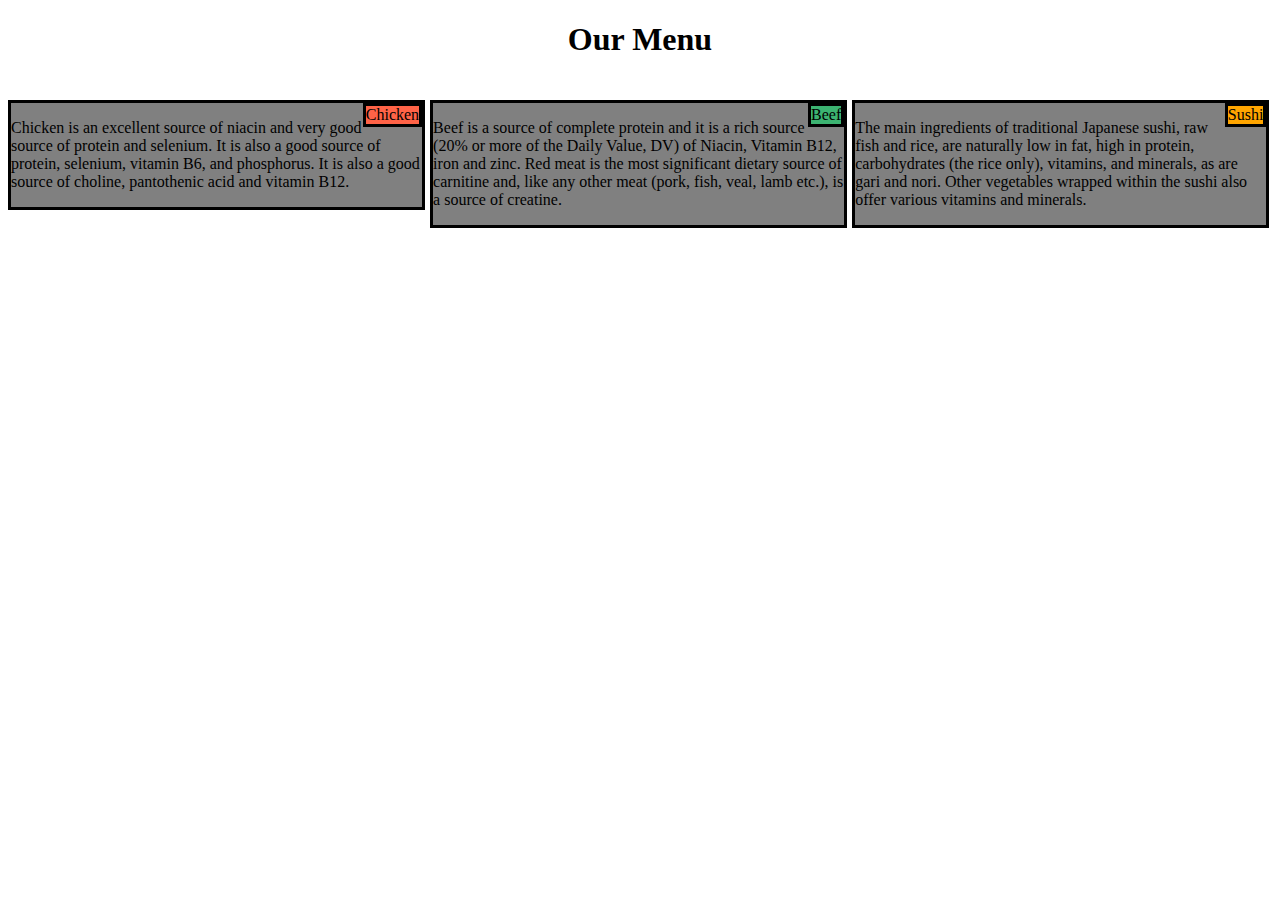
<file: module2-solution/index.html>
<!DOCTYPE html>
<html>
<head>
	<meta charset="utf-8">
	<meta name="viewport" content="width=device-width, initial-scale=1">
	<title> Module 2 Assignment</title>
	<link rel="stylesheet" href="styles.css">
</head>
<body>
	<h1> Our Menu</h1>
	<div class="row">
		<div class="chicken col-lg-4 col-md-6 col-sm-12"><span class="hd1">Chicken</span><p>Chicken is an excellent source of niacin and very good source of protein and selenium. It is also a good source of protein, selenium, vitamin B6, and phosphorus. It is also a good source of choline, pantothenic acid and vitamin B12.</p>
		</div>
		<div class="beef col-lg-4 col-md-6 col-sm-12"><span class="hd2"> Beef</span> <p>Beef is a source of complete protein and it is a rich source (20% or more of the Daily Value, DV) of Niacin, Vitamin B12, iron and zinc. Red meat is the most significant dietary source of carnitine and, like any other meat (pork, fish, veal, lamb etc.), is a source of creatine.</p>
		</div>
		<div class="sushi col-lg-4 col-md-6 col-sm-12"><span class="hd3"> Sushi </span> <p>The main ingredients of traditional Japanese sushi, raw fish and rice, are naturally low in fat, high in protein, carbohydrates (the rice only), vitamins, and minerals, as are gari and nori. Other vegetables wrapped within the sushi also offer various vitamins and minerals.</p>
		</div>
	</div>
		



</body>
</html>
</file>
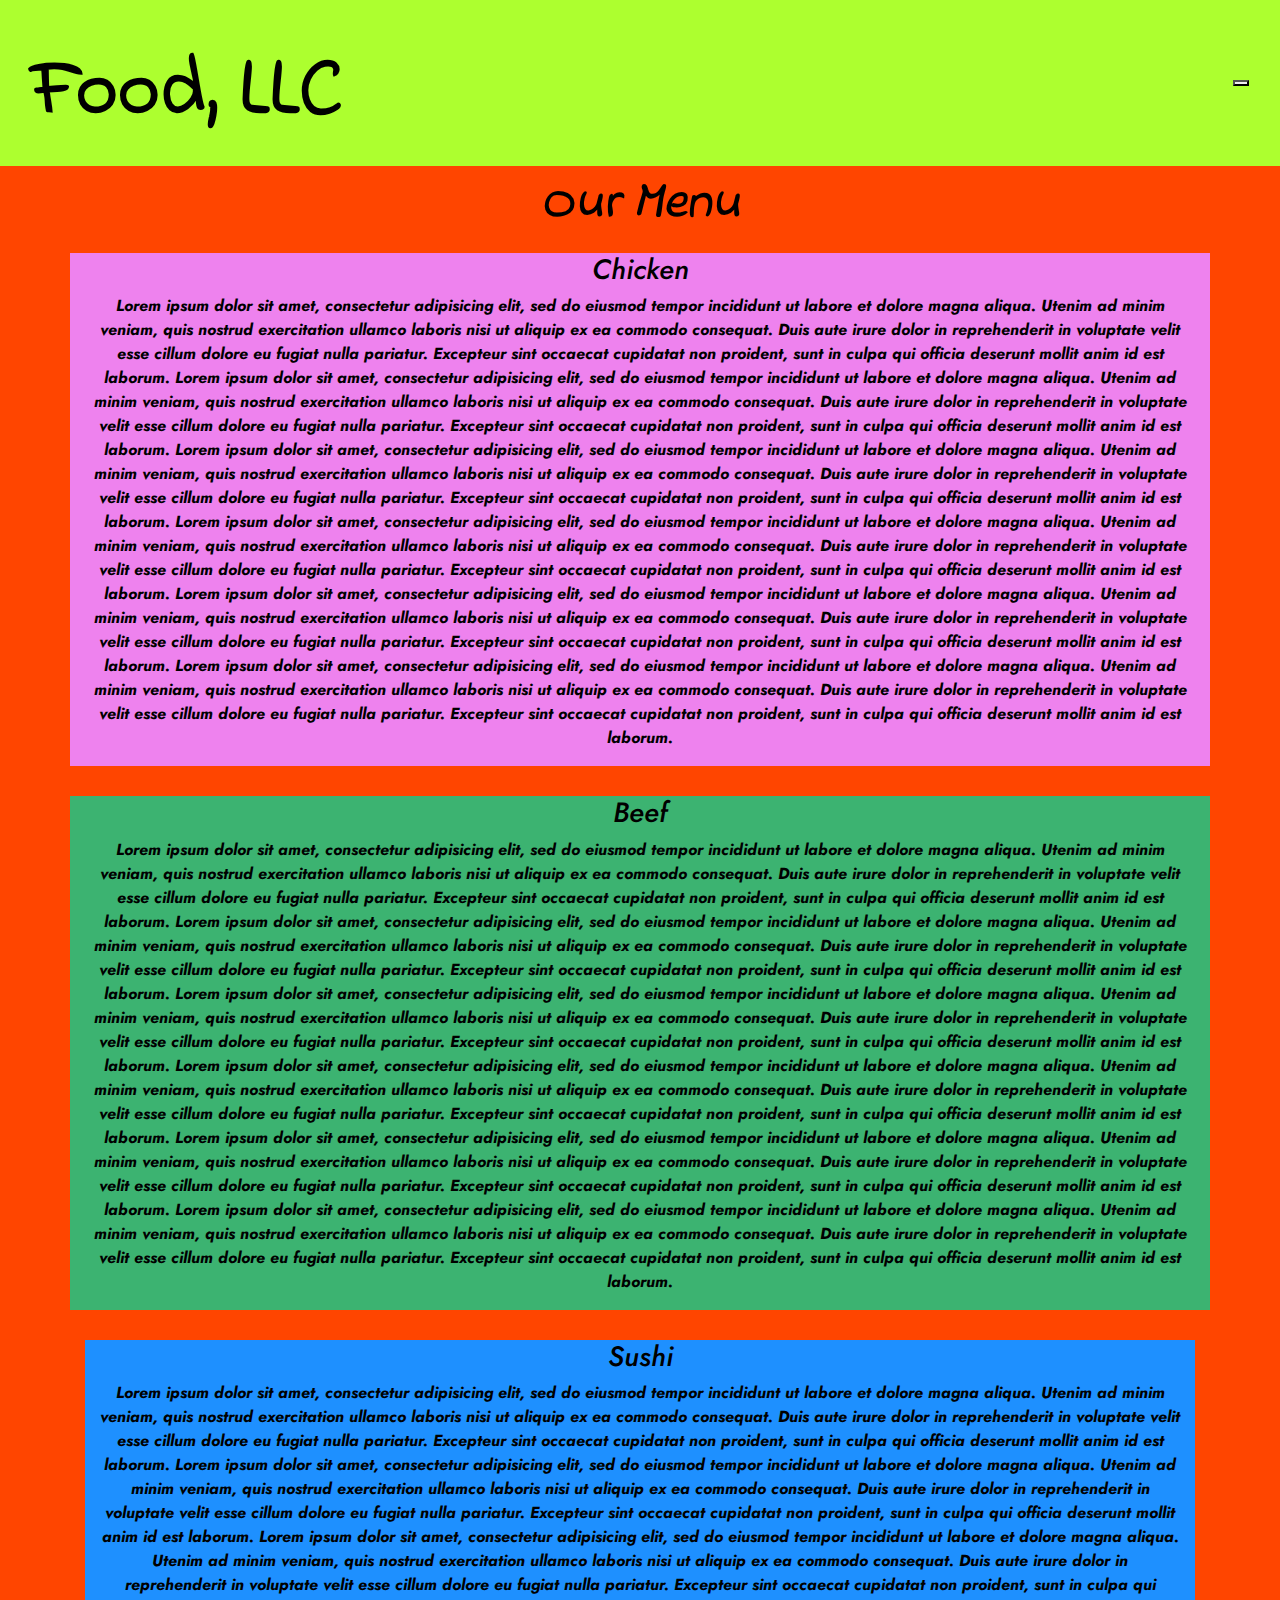
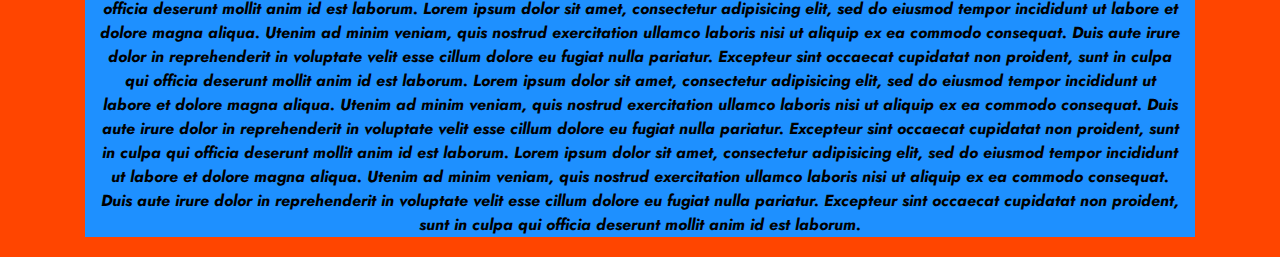
<file: module3-solution/index.html>
<!DOCTYPE html>
<html lang="en">
<head>
	<meta charset="utf-8">
	<meta http-equiv="X-UA-Compatible" content="IE=edge">
	<meta name="viewport" content="width=device-width, initial-scale=1">
	<title>Assignment solution for Module-3</title>
	<link rel="stylesheet" href="css/bootstrap.min.css">
	<link rel="stylesheet" href="styles.css">
	<link href="https://fonts.googleapis.com/css2?family=Indie+Flower&display=swap" rel="stylesheet" type="text/css">
	<link href="https://fonts.googleapis.com/css2?family=Indie+Flower&display=swap" rel="stylesheet">
	<link href="https://fonts.googleapis.com/css2?family=Jost:ital@1&display=swap" rel="stylesheet">
</head>
<body>
	<header>
		<nav id="header-nav" class="navbar navbar-default">
 		 	<div class="container-fluid">
				<div class="navbar-header">
					<div class="navbar-brand">
						<a href="index.html" class="hp-link">
						<span class="our-menu">Food, LLC</span>
						</a>
					</div>
				</div>
				
					<button class="navbar-toggle visible-xs" type="button" data-toggle="collapse" data-target="#collapsable-nav"  		aria-expanded="false">
        					<span class="sr-only">Toggle navigation</span>
        					<span class="icon-bar"></span>
       						<span class="icon-bar"></span>
        					<span class="icon-bar"></span>
     				</button>
				</div>
				<div id="collapsable-nav" class="collapse navbar-collapse" aria-expanded="false" style="height:1px">
					<ul id="nav-list" class="nav navbar-nav navbar-right hidden-lg hidden-md hidden-sm">
						<li>
							<a href="#item1"><br class="hidden-xs">Chicken</a>
							<li>
							<a href="#item2"><br class="hidden-xs">Beef</a>
							<li>
							<a href="#item3
							"><br class="hidden-xs">Sushi</a>


				
			</div>
		</nav>
	</header>
	<div id="main-content" class="container"> 
     Our Menu
     <div class="row">
     <div id="item1" class="container">
     <h3 class="chicken">Chicken</h3>
     <p class="content1"> Lorem ipsum dolor sit amet, consectetur adipisicing elit, sed do eiusmod tempor incididunt ut labore et dolore magna aliqua. Utenim ad minim veniam, quis nostrud exercitation ullamco laboris nisi ut aliquip ex ea commodo consequat. Duis aute irure dolor in reprehenderit in voluptate velit esse cillum dolore eu fugiat nulla pariatur. Excepteur sint occaecat cupidatat non proident, sunt in culpa qui officia deserunt mollit anim id est laborum. Lorem ipsum dolor sit amet, consectetur adipisicing elit, sed do eiusmod tempor incididunt ut labore et dolore magna aliqua. Utenim ad minim veniam, quis nostrud exercitation ullamco laboris nisi ut aliquip ex ea commodo consequat. Duis aute irure dolor in reprehenderit in voluptate velit esse cillum dolore eu fugiat nulla pariatur. Excepteur sint occaecat cupidatat non proident, sunt in culpa qui officia deserunt mollit anim id est laborum. Lorem ipsum dolor sit amet, consectetur adipisicing elit, sed do eiusmod tempor incididunt ut labore et dolore magna aliqua. Utenim ad minim veniam, quis nostrud exercitation ullamco laboris nisi ut aliquip ex ea commodo consequat. Duis aute irure dolor in reprehenderit in voluptate velit esse cillum dolore eu fugiat nulla pariatur. Excepteur sint occaecat cupidatat non proident, sunt in culpa qui officia deserunt mollit anim id est laborum. Lorem ipsum dolor sit amet, consectetur adipisicing elit, sed do eiusmod tempor incididunt ut labore et dolore magna aliqua. Utenim ad minim veniam, quis nostrud exercitation ullamco laboris nisi ut aliquip ex ea commodo consequat. Duis aute irure dolor in reprehenderit in voluptate velit esse cillum dolore eu fugiat nulla pariatur. Excepteur sint occaecat cupidatat non proident, sunt in culpa qui officia deserunt mollit anim id est laborum. Lorem ipsum dolor sit amet, consectetur adipisicing elit, sed do eiusmod tempor incididunt ut labore et dolore magna aliqua. Utenim ad minim veniam, quis nostrud exercitation ullamco laboris nisi ut aliquip ex ea commodo consequat. Duis aute irure dolor in reprehenderit in voluptate velit esse cillum dolore eu fugiat nulla pariatur. Excepteur sint occaecat cupidatat non proident, sunt in culpa qui officia deserunt mollit anim id est laborum. Lorem ipsum dolor sit amet, consectetur adipisicing elit, sed do eiusmod tempor incididunt ut labore et dolore magna aliqua. Utenim ad minim veniam, quis nostrud exercitation ullamco laboris nisi ut aliquip ex ea commodo consequat. Duis aute irure dolor in reprehenderit in voluptate velit esse cillum dolore eu fugiat nulla pariatur. Excepteur sint occaecat cupidatat non proident, sunt in culpa qui officia deserunt mollit anim id est laborum.</p>
 </div>
      <div id="item2" class="container">
    	<h3 class="beef">Beef</h3>
    		 <p class="content2"> Lorem ipsum dolor sit amet, consectetur adipisicing elit, sed do eiusmod tempor incididunt ut labore et dolore magna aliqua. Utenim ad minim veniam, quis nostrud exercitation ullamco laboris nisi ut aliquip ex ea commodo consequat. Duis aute irure dolor in reprehenderit in voluptate velit esse cillum dolore eu fugiat nulla pariatur. Excepteur sint occaecat cupidatat non proident, sunt in culpa qui officia deserunt mollit anim id est laborum. Lorem ipsum dolor sit amet, consectetur adipisicing elit, sed do eiusmod tempor incididunt ut labore et dolore magna aliqua. Utenim ad minim veniam, quis nostrud exercitation ullamco laboris nisi ut aliquip ex ea commodo consequat. Duis aute irure dolor in reprehenderit in voluptate velit esse cillum dolore eu fugiat nulla pariatur. Excepteur sint occaecat cupidatat non proident, sunt in culpa qui officia deserunt mollit anim id est laborum. Lorem ipsum dolor sit amet, consectetur adipisicing elit, sed do eiusmod tempor incididunt ut labore et dolore magna aliqua. Utenim ad minim veniam, quis nostrud exercitation ullamco laboris nisi ut aliquip ex ea commodo consequat. Duis aute irure dolor in reprehenderit in voluptate velit esse cillum dolore eu fugiat nulla pariatur. Excepteur sint occaecat cupidatat non proident, sunt in culpa qui officia deserunt mollit anim id est laborum. Lorem ipsum dolor sit amet, consectetur adipisicing elit, sed do eiusmod tempor incididunt ut labore et dolore magna aliqua. Utenim ad minim veniam, quis nostrud exercitation ullamco laboris nisi ut aliquip ex ea commodo consequat. Duis aute irure dolor in reprehenderit in voluptate velit esse cillum dolore eu fugiat nulla pariatur. Excepteur sint occaecat cupidatat non proident, sunt in culpa qui officia deserunt mollit anim id est laborum. Lorem ipsum dolor sit amet, consectetur adipisicing elit, sed do eiusmod tempor incididunt ut labore et dolore magna aliqua. Utenim ad minim veniam, quis nostrud exercitation ullamco laboris nisi ut aliquip ex ea commodo consequat. Duis aute irure dolor in reprehenderit in voluptate velit esse cillum dolore eu fugiat nulla pariatur. Excepteur sint occaecat cupidatat non proident, sunt in culpa qui officia deserunt mollit anim id est laborum. Lorem ipsum dolor sit amet, consectetur adipisicing elit, sed do eiusmod tempor incididunt ut labore et dolore magna aliqua. Utenim ad minim veniam, quis nostrud exercitation ullamco laboris nisi ut aliquip ex ea commodo consequat. Duis aute irure dolor in reprehenderit in voluptate velit esse cillum dolore eu fugiat nulla pariatur. Excepteur sint occaecat cupidatat non proident, sunt in culpa qui officia deserunt mollit anim id est laborum.</p>
    	</div>
 </div>
  <div id="item3" class="container">
     <h3 class="sushi">Sushi</h3>
     <p class="content3"> Lorem ipsum dolor sit amet, consectetur adipisicing elit, sed do eiusmod tempor incididunt ut labore et dolore magna aliqua. Utenim ad minim veniam, quis nostrud exercitation ullamco laboris nisi ut aliquip ex ea commodo consequat. Duis aute irure dolor in reprehenderit in voluptate velit esse cillum dolore eu fugiat nulla pariatur. Excepteur sint occaecat cupidatat non proident, sunt in culpa qui officia deserunt mollit anim id est laborum. Lorem ipsum dolor sit amet, consectetur adipisicing elit, sed do eiusmod tempor incididunt ut labore et dolore magna aliqua. Utenim ad minim veniam, quis nostrud exercitation ullamco laboris nisi ut aliquip ex ea commodo consequat. Duis aute irure dolor in reprehenderit in voluptate velit esse cillum dolore eu fugiat nulla pariatur. Excepteur sint occaecat cupidatat non proident, sunt in culpa qui officia deserunt mollit anim id est laborum. Lorem ipsum dolor sit amet, consectetur adipisicing elit, sed do eiusmod tempor incididunt ut labore et dolore magna aliqua. Utenim ad minim veniam, quis nostrud exercitation ullamco laboris nisi ut aliquip ex ea commodo consequat. Duis aute irure dolor in reprehenderit in voluptate velit esse cillum dolore eu fugiat nulla pariatur. Excepteur sint occaecat cupidatat non proident, sunt in culpa qui officia deserunt mollit anim id est laborum. Lorem ipsum dolor sit amet, consectetur adipisicing elit, sed do eiusmod tempor incididunt ut labore et dolore magna aliqua. Utenim ad minim veniam, quis nostrud exercitation ullamco laboris nisi ut aliquip ex ea commodo consequat. Duis aute irure dolor in reprehenderit in voluptate velit esse cillum dolore eu fugiat nulla pariatur. Excepteur sint occaecat cupidatat non proident, sunt in culpa qui officia deserunt mollit anim id est laborum. Lorem ipsum dolor sit amet, consectetur adipisicing elit, sed do eiusmod tempor incididunt ut labore et dolore magna aliqua. Utenim ad minim veniam, quis nostrud exercitation ullamco laboris nisi ut aliquip ex ea commodo consequat. Duis aute irure dolor in reprehenderit in voluptate velit esse cillum dolore eu fugiat nulla pariatur. Excepteur sint occaecat cupidatat non proident, sunt in culpa qui officia deserunt mollit anim id est laborum. Lorem ipsum dolor sit amet, consectetur adipisicing elit, sed do eiusmod tempor incididunt ut labore et dolore magna aliqua. Utenim ad minim veniam, quis nostrud exercitation ullamco laboris nisi ut aliquip ex ea commodo consequat. Duis aute irure dolor in reprehenderit in voluptate velit esse cillum dolore eu fugiat nulla pariatur. Excepteur sint occaecat cupidatat non proident, sunt in culpa qui officia deserunt mollit anim id est laborum.</p>
 </div>







	<!-- jQuery (Bootstrap JS plugins depend on it) -->
 	<script src="js/jquery-3.5.1.min.js.js"></script>
 	<script src="js/bootstrap.min.js"></script>
 	
</body>
</html>
</file>
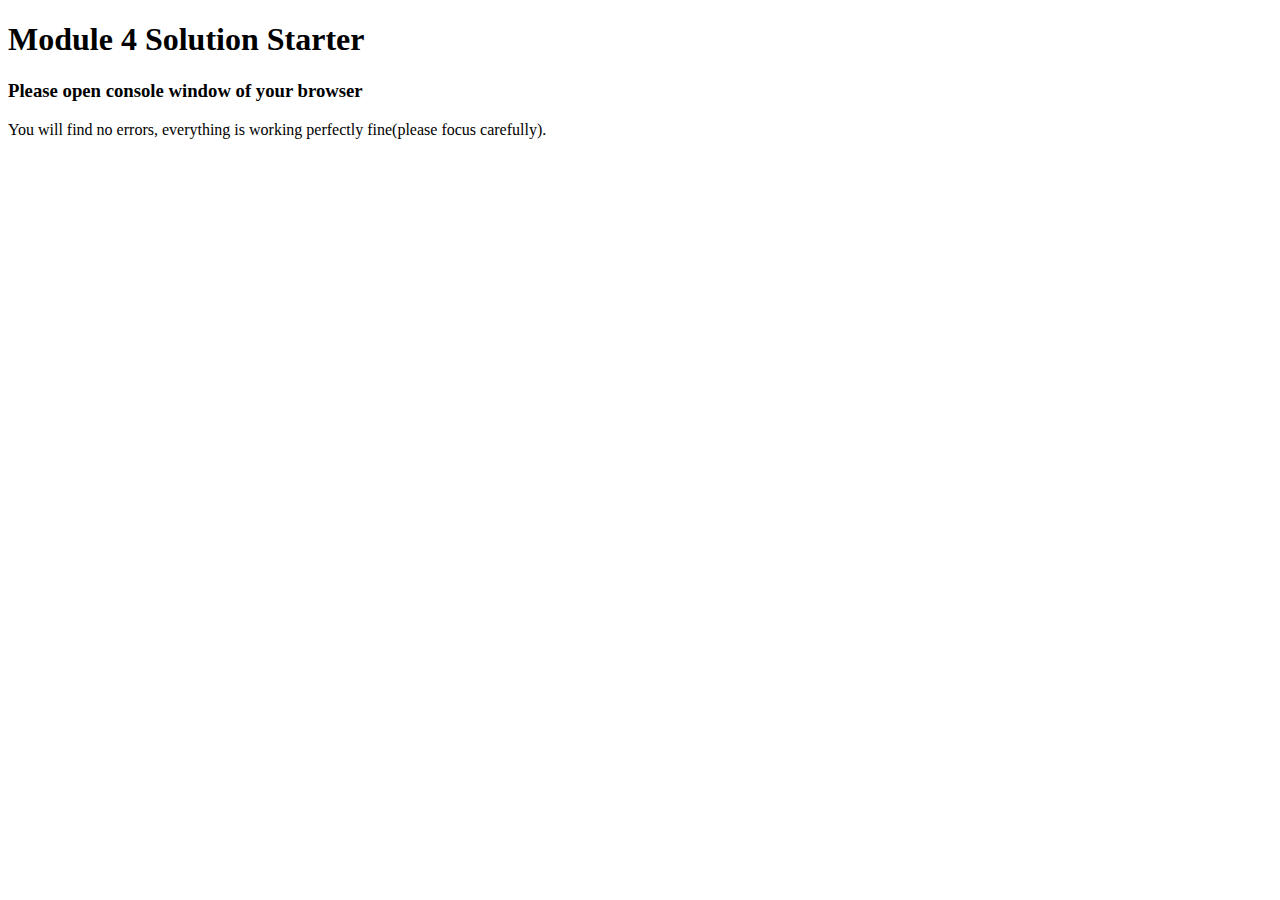
<file: module4-solution/index.html>
<!DOCTYPE html>
<html>
<head>
  <meta charset="utf-8">
  <title>Module 4 Solution Starter</title>
  <script src="SpeakHello.js"></script>
  <script src="SpeakGoodBye.js"></script>
  <script src="script.js"></script>
</head>
<body>
  <h1>Module 4 Solution Starter</h1>
  <h3> Please open console window of your browser</h3>
  <p> You will find no errors, everything is working perfectly fine(please focus carefully).</p> 
</body>
</html>
</file>
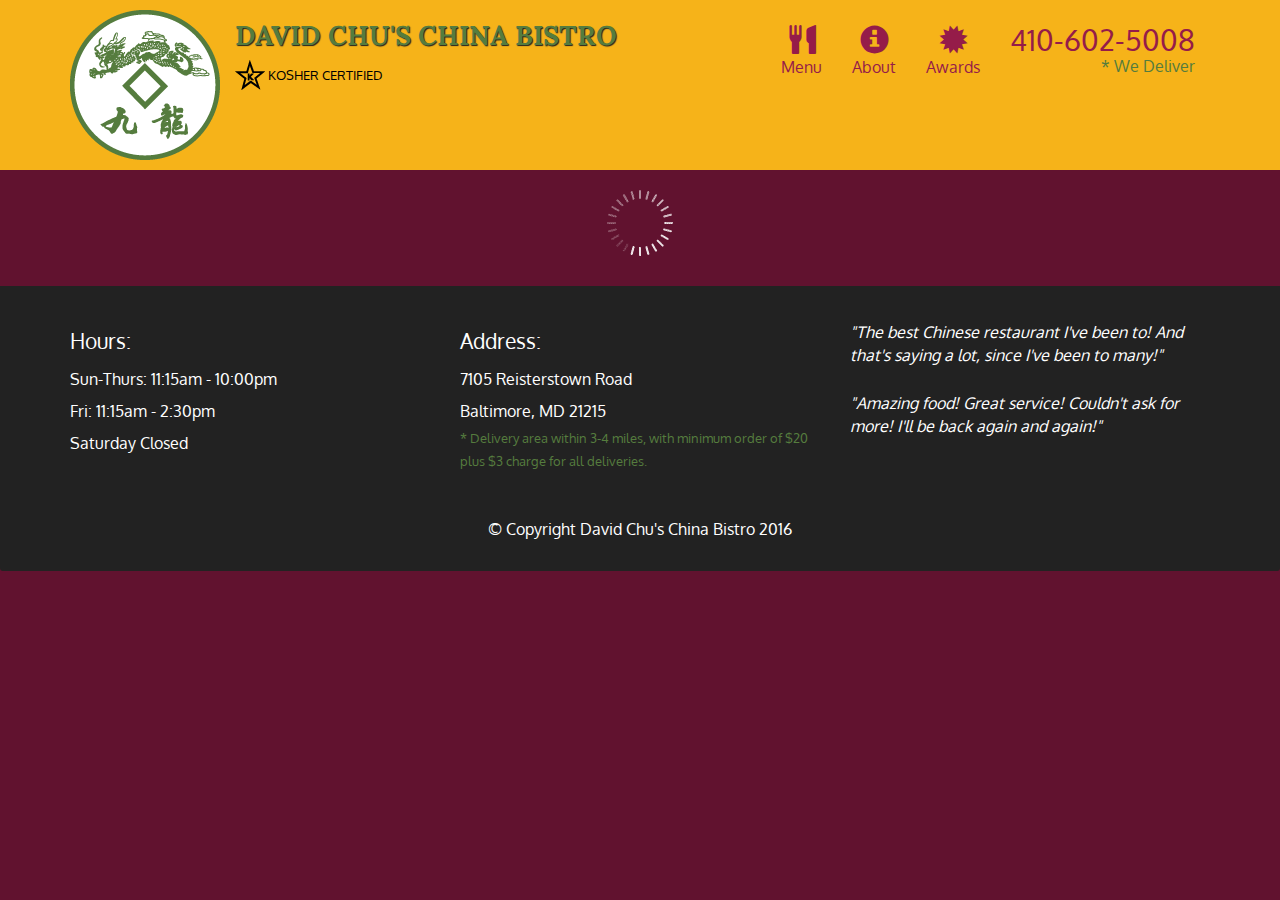
<file: module5-solution/index.html>
<!doctype html>
<html lang="en">
  <head>
    <meta charset="utf-8">
    <meta http-equiv="X-UA-Compatible" content="IE=edge">
    <meta name="viewport" content="width=device-width, initial-scale=1">
    <title>David Chu's China Bistro</title>
    <link rel="stylesheet" href="css/bootstrap.min.css">
    <link rel="stylesheet" href="css/styles.css">
    <link href='https://fonts.googleapis.com/css?family=Oxygen:400,300,700' rel='stylesheet' type='text/css'>
    <link href='https://fonts.googleapis.com/css?family=Lora' rel='stylesheet' type='text/css'>
  </head>
<body>
  <header>
    <nav id="header-nav" class="navbar navbar-default">
      <div class="container">
        <div class="navbar-header">
          <a href="index.html" class="pull-left visible-md visible-lg">
            <div id="logo-img" alt="Logo image"></div>
          </a>

          <div class="navbar-brand">
            <a href="index.html"><h1>David Chu's China Bistro</h1></a>
            <p>
              <img src="images/star-k-logo.png" alt="Kosher certification">
              <span>Kosher Certified</span>
            </p>
          </div>

          <button id="navbarToggle" type="button" class="navbar-toggle collapsed" data-toggle="collapse" data-target="#collapsable-nav" aria-expanded="false">
            <span class="sr-only">Toggle navigation</span>
            <span class="icon-bar"></span>
            <span class="icon-bar"></span>
            <span class="icon-bar"></span>
          </button>
        </div>
        
        <div id="collapsable-nav" class="collapse navbar-collapse">
           <ul id="nav-list" class="nav navbar-nav navbar-right">
            <li id="navHomeButton" class="visible-xs active">
              <a href="index.html">
                <span class="glyphicon glyphicon-home"></span> Home</a>
            </li>
            <li id="navMenuButton">
              <a href="#" onclick="$dc.loadMenuCategories();">
                <span class="glyphicon glyphicon-cutlery"></span><br class="hidden-xs"> Menu</a>
            </li>
            <li>
              <a href="#">
                <span class="glyphicon glyphicon-info-sign"></span><br class="hidden-xs"> About</a>
            </li>
            <li>
              <a href="#">
                <span class="glyphicon glyphicon-certificate"></span><br class="hidden-xs"> Awards</a>
            </li>
            <li id="phone" class="hidden-xs">
              <a href="tel:410-602-5008">
                <span>410-602-5008</span></a><div>* We Deliver</div>
            </li>
          </ul><!-- #nav-list -->
        </div><!-- .collapse .navbar-collapse -->
      </div><!-- .container -->
    </nav><!-- #header-nav -->
  </header>

  <div id="call-btn" class="visible-xs">
    <a class="btn" href="tel:410-602-5008">
    <span class="glyphicon glyphicon-earphone"></span>
    410-602-5008
    </a>
  </div>
  <div id="xs-deliver" class="text-center visible-xs">* We Deliver</div>

  <div id="main-content" class="container"></div>

  <footer class="panel-footer">
    <div class="container">
      <div class="row">
        <section id="hours" class="col-sm-4">
          <span>Hours:</span><br>
          Sun-Thurs: 11:15am - 10:00pm<br>
          Fri: 11:15am - 2:30pm<br>
          Saturday Closed
          <hr class="visible-xs">
        </section>
        <section id="address" class="col-sm-4">
          <span>Address:</span><br>
          7105 Reisterstown Road<br>
          Baltimore, MD 21215
          <p>* Delivery area within 3-4 miles, with minimum order of $20 plus $3 charge for all deliveries.</p>
          <hr class="visible-xs">
        </section>
        <section id="testimonials" class="col-sm-4">
          <p>"The best Chinese restaurant I've been to! And that's saying a lot, since I've been to many!"</p>
          <p>"Amazing food! Great service! Couldn't ask for more! I'll be back again and again!"</p>
        </section>
      </div>
      <div class="text-center">&copy; Copyright David Chu's China Bistro 2016</div>
    </div>
  </footer>

  <!-- jQuery (Bootstrap JS plugins depend on it) -->
  <script src="js/jquery-2.1.4.min.js"></script>
  <script src="js/bootstrap.min.js"></script>
  <script src="js/ajax-utils.js"></script>
  <script src="js/script.js"></script>
</body>
</html>
</file>
<file: module2-solution/styles.css>
*{
	box-sizing: border-box;
}
h1{
	text-align: center;
	font-weight: bold;
}
.row {
	width: 100%;
}
@media (min-width: 992px) {
	.col-lg-4 {
		float: left;
		border: 3px solid black;
	}
	.col-lg-4 {
		width: 33%;
	}
}
@media (min-width: 768px) and (max-width: 991px) {
	.col-md-6 {
		float: left;
		border: 3px solid black;
	}
	.col-md-6 {
		width: 50%;
	}
}
@media (max-width: 767px) {
	.col-sm-12 {
		float: left;
		border: 3px solid black;
	}
	.col-md-6 {
		width: 100%;
	}
}
.chicken {
	background-color: gray;
	margin-top: 20px;
	margin-bottom: 5px;
	margin-right: 5px;
}
.beef {
	background-color: gray;
	margin-top: 20px;
	margin-bottom: 5px;
	margin-right: 5px;
}
.sushi {
	background-color: gray;
	margin-top: 20px;
	margin-bottom: 5px;
	margin-right: 1px;
}
.hd1 {
	float: right;
	background-color: tomato;
	border: 3px solid black;
}
.hd2 {
	float: right;
	background-color: mediumseagreen;
	border: 3px solid black;
}
.hd3 {
	float: right;
	background-color: orange;
	border: 3px solid black;
<<<<<<< HEAD
}
=======
}
>>>>>>> a462f5057c6841a27031baf8bceaa1bcafc69b74
</file>
<file: module3-solution/styles.css>
body{
	background-color:#FF4500;
	font-size:17px;
	color: black;
	font-family: 'Indie Flower', cursive;
}
/** HEADER **/


#header-nav {
	background-color: greenyellow;
	border-radius:0;
	border:0;
}
.our-menu {
	color: black;
	font-weight: bold;
	font-size:4em;

}

.navbar-brand {
	padding-top: 25px;
}
.navbar-brand:hover, .navbar-brand:focus {
  text-decoration: none;
}
#nav-list {
	margin-top: 10px;
	text-align: center;
}
#nav-list a {
	color: #951C49;
	text-align: center;
	font-weight: bold;
}
#nav-list a:hover {
	background: #E7E7E7;
}


#main-content {
	font-family: 'Indie Flower', cursive;
	font-style: italic;
	font-size: 3em;
	font-weight: bold;
	text-align: center;
}
 #item1 {
	background-color: violet;
	font-size: 1.3em;
	margin: 10px auto 20px;
}
.chicken {
	font-style: italic;
	font-family: 'Jost', sans-serif;
}
.content1 {
	font-family: 'Jost', sans-serif;
	font-size: 16px;
}
#item2 {
	background-color: mediumseagreen;
	font-size: 1.3em;
	margin: 10px auto 20px;
}
.beef {
	font-style: italic;
	font-family: 'Jost', sans-serif;
}
.content2 {
	font-family: 'Jost', sans-serif;
	font-size: 16px;
}
#item3 {
	background-color: dodgerblue;
	font-size: 1.3em;
	margin: 10px auto 20px;
}
.sushi {
	font-style: italic;
	font-family: 'Jost', sans-serif;
}
.content3 {
	font-family: 'Jost', sans-serif;
	font-size: 16px;
}




@media (max-width: 767px) {
	#header-nav {
	background-color: greenyellow;
	border-radius:0;
	border:0;
	height: 80%;
}
.our-menu {
	color: black;
	font-weight: bold;
	font-size:2em;

}

.navbar-brand {
	padding-top: 15px;
}
#main-content {
	font-family: 'Indie Flower', cursive;
	font-style: italic;
	font-size: 1.8em;
	font-weight: bold;
	text-align: center;
}
 #item1 {
	background-color: violet;
	font-size: 1.2em;
	margin: 10px 10px 10px 10px;
}
 #item2 {
	background-color: mediumseagreen;
	font-size: 1.2em;
	margin: 10px 10px 10px 10px;
}
 #item3 {
	background-color: dodgerblue;
	font-size: 1.2em;
	margin: 10px 10px 10px 10px;
}

}
</file>
<file: module5-solution/css/styles.css>
body {
  font-size: 16px;
  color: #fff;
  background-color: #61122f;
  font-family: 'Oxygen', sans-serif;
}

/** HEADER **/
#header-nav {
  background-color: #f6b319;
  border-radius: 0;
  border: 0;
}

#logo-img {
  background: url('../images/restaurant-logo_large.png') no-repeat;
  width: 150px;
  height: 150px;
  margin: 10px 15px 10px 0;
}

.navbar-brand {
  padding-top: 25px;
}
.navbar-brand h1 { /* Restaurant name */
  font-family: 'Lora', serif;
  color: #557c3e;
  font-size: 1.5em;
  text-transform: uppercase;
  font-weight: bold;
  text-shadow: 1px 1px 1px #222;
  margin-top: 0;
  margin-bottom: 0;
  line-height: .75;
}
.navbar-brand a:hover, .navbar-brand a:focus {
  text-decoration: none;
}
.navbar-brand p { /* Kosher cert */
  color: #000;
  text-transform: uppercase;
  font-size: .7em;
  margin-top: 15px;
}
.navbar-brand p span { /* Star-K */
  vertical-align: middle;
}

#nav-list {
  margin-top: 10px;
}
#nav-list a {
  color: #951C49;
  text-align: center;
}
#nav-list a:hover {
  background: #E7E7E7;
}
#nav-list a span {
  font-size: 1.8em;
}

#phone {
  margin-top: 5px;
}
#phone a { /* Phone number */
  text-align: right;
  padding-bottom: 0;
}
#phone div { /* We Deliver */
  color: #557c3e;
  text-align: right;
  padding-right: 15px;
}

.navbar-header button.navbar-toggle, .navbar-header .icon-bar {
  border: 1px solid #61122f;
}
.navbar-header button.navbar-toggle {
  clear: both;
  margin-top: -30px;
}
/* END HEADER */

/* FOOTER */
.panel-footer {
  margin-top: 30px;
  padding-top: 35px;
  padding-bottom: 30px;
  background-color: #222;
  border-top: 0;
}
.panel-footer div.row {
  margin-bottom: 35px;
}
#hours, #address {
  line-height: 2;
}
#hours > span, #address > span {
  font-size: 1.3em;
}
#address p {
  color: #557c3e;
  font-size: .8em;
  line-height: 1.8;
}
#testimonials {
  font-style: italic;
}
#testimonials p:nth-child(2) {
  margin-top: 25px;
}
/* END FOOTER */



/* HOME PAGE */
.container .jumbotron {
  box-shadow: 0 0 50px #3F0C1F;
  border: 2px solid #3F0C1F;
}

#menu-tile, #specials-tile, #map-tile {
  height: 250px;
  width: 100%;
  margin-bottom: 15px;
  position: relative;
  border: 2px solid #3F0C1F;
  overflow: hidden;
}
#menu-tile:hover, #specials-tile:hover, #map-tile:hover {
  box-shadow: 0 1px 5px 1px #cccccc;
}
#menu-tile {
  background: url('../images/menu-tile.jpg') no-repeat;
  background-position: center;
}
#specials-tile {
  background: url('../images/specials-tile.jpg') no-repeat;
  background-position: center;
}
#menu-tile span, #specials-tile span, #map-tile span {
  position: absolute;
  bottom: 0;
  right: 0;
  width: 100%;
  text-align: center;
  font-size: 1.6em;
  text-transform: uppercase;
  background-color: #000;
  color: #fff;
  opacity: .8;
}
/* END HOME PAGE */

/* MENU CATEGORIES PAGE */
.category-tile { 
  position: relative;
  border: 2px solid #3F0C1F;
  overflow: hidden;
  width: 200px;
  height: 200px;
  margin: 0 auto 15px;
}
.category-tile span {
  position: absolute;
  bottom: 0;
  right: 0;
  width: 100%;
  text-align: center;
  font-size: 1.2em;
  text-transform: uppercase;
  background-color: #000;
  color: #fff;
  opacity: .8;
}
.category-tile:hover {
  box-shadow: 0 1px 5px 1px #cccccc;
}

#menu-categories-title + div {
  margin-bottom: 50px;
}
/* END MENU CATEGORIES PAGE */

/* SINGLE CATEGORY PAGE */
.menu-item-tile {
  margin-bottom: 25px;
}
.menu-item-tile hr {
  width: 80%;
}
.menu-item-tile .menu-item-price {
  font-size: 1.1em;
  text-align: right;
  margin-top: -15px;
  margin-right: -15px;
}
.menu-item-tile .menu-item-price span {
  font-size: .6em;
}
.menu-item-photo {
  position: relative;
  border: 2px solid #3F0C1F; 
  overflow: hidden;
  padding: 0;
  margin-right: -15px;
  margin-left: auto;
  margin-bottom: 20px;
  max-width: 250px;
}
.menu-item-photo div {
  position: absolute;
  bottom: 0;
  right: 0;
  width: 80px;
  background-color: #557c3e;
  text-align: center;
}
.menu-item-description {
  padding-right: 30px;
}
h3.menu-item-title {
  margin: 0 0 10px;
}
.menu-item-details {
  font-size: .9em;
  font-style: italic;
}
/* END SINGLE CATEGORY PAGE */


/********** Large devices only **********/
@media (min-width: 1200px) {
  .container .jumbotron {
    background: url('../images/jumbotron_1200.jpg') no-repeat;
    height: 675px;
  }
}

/********** Medium devices only **********/
@media (min-width: 992px) and (max-width: 1199px) {
  /* Header */
  #logo-img {
    background: url('../images/restaurant-logo_medium.png') no-repeat;
    width: 100px;
    height: 100px;
    margin: 5px 5px 5px 0;
  }
  /* End Header */

  /* Home Page */
  .container .jumbotron {
    background: url('../images/jumbotron_992.jpg') no-repeat;
    height: 558px;
  }
  /* End Home Page */
}

/********** Small devices only **********/
@media (min-width: 768px) and (max-width: 991px) {
  /* Home Page */
  .container .jumbotron {
    background: url('../images/jumbotron_768.jpg') no-repeat;
    height: 432px;
  }
  /* End Home Page */
}

/********** Extra small devices only **********/
@media (max-width: 767px) {
  /* Header */
  .navbar-brand {
    padding-top: 10px;
    height: 80px;
  }
  .navbar-brand h1 { /* Restaurant name */
    padding-top: 10px;
    font-size: 5vw; /* 1vw = 1% of viewport width */
  }
  .navbar-brand p { /* Kosher cert */
    font-size: .6em;
    margin-top: 12px;
  }
  .navbar-brand p img { /* Star-K */
    height: 20px;
  }

  #collapsable-nav a { /* Collapsed nav menu text */
    font-size: 1.2em;
  }
  #collapsable-nav a span { /* Collapsed nav menu glyph */
    font-size: 1em;
    margin-right: 5px;
  }

  #call-btn > a {
    font-size: 1.5em;
    display: block;
    margin: 0 20px;
    padding: 10px;
    border: 2px solid #fff;
    background-color: #f6b319;
    color: #951c49;
  }
  #xs-deliver {
    margin-top: 5px;
    font-size: .7em;
    letter-spacing: .1em;
    text-transform: uppercase;
  }
  /* End Header */

  /* Footer */
  .panel-footer section {
    margin-bottom: 30px;
    text-align: center;
  }
  .panel-footer section:nth-child(3) {
    margin-bottom: 0; /* margin already exists on the whole row */
  }
  .panel-footer section hr {
    width: 50%;
  }
  /* End Footer */

  /* Home Page */
  .container .jumbotron {
    margin-top: 30px;
    padding: 0;
  }
  #menu-tile, #specials-tile {
    width: 360px;
    margin: 0 auto 15px;
  }

  .menu-item-photo {
    margin-right: auto;
  }
  .menu-item-tile .menu-item-price {
    text-align: center;
  }
  .menu-item-description {
    text-align: center;;
  }
}


/********** Super extra small devices Only :-) (e.g., iPhone 4) **********/
@media (max-width: 479px) {
  /* Header */
  .navbar-brand h1 { /* Restaurant name */
    padding-top: 5px;
    font-size: 6vw;
  }
  /* End Header */
  
  /* Home page */
  #menu-tile, #specials-tile {
    width: 280px;
    margin: 0 auto 15px;
  }

  .col-xxs-12 {
    position: relative;
    min-height: 1px;
    padding-right: 15px;
    padding-left: 15px;
    float: left;
    width: 100%;
  }
}
</file>
